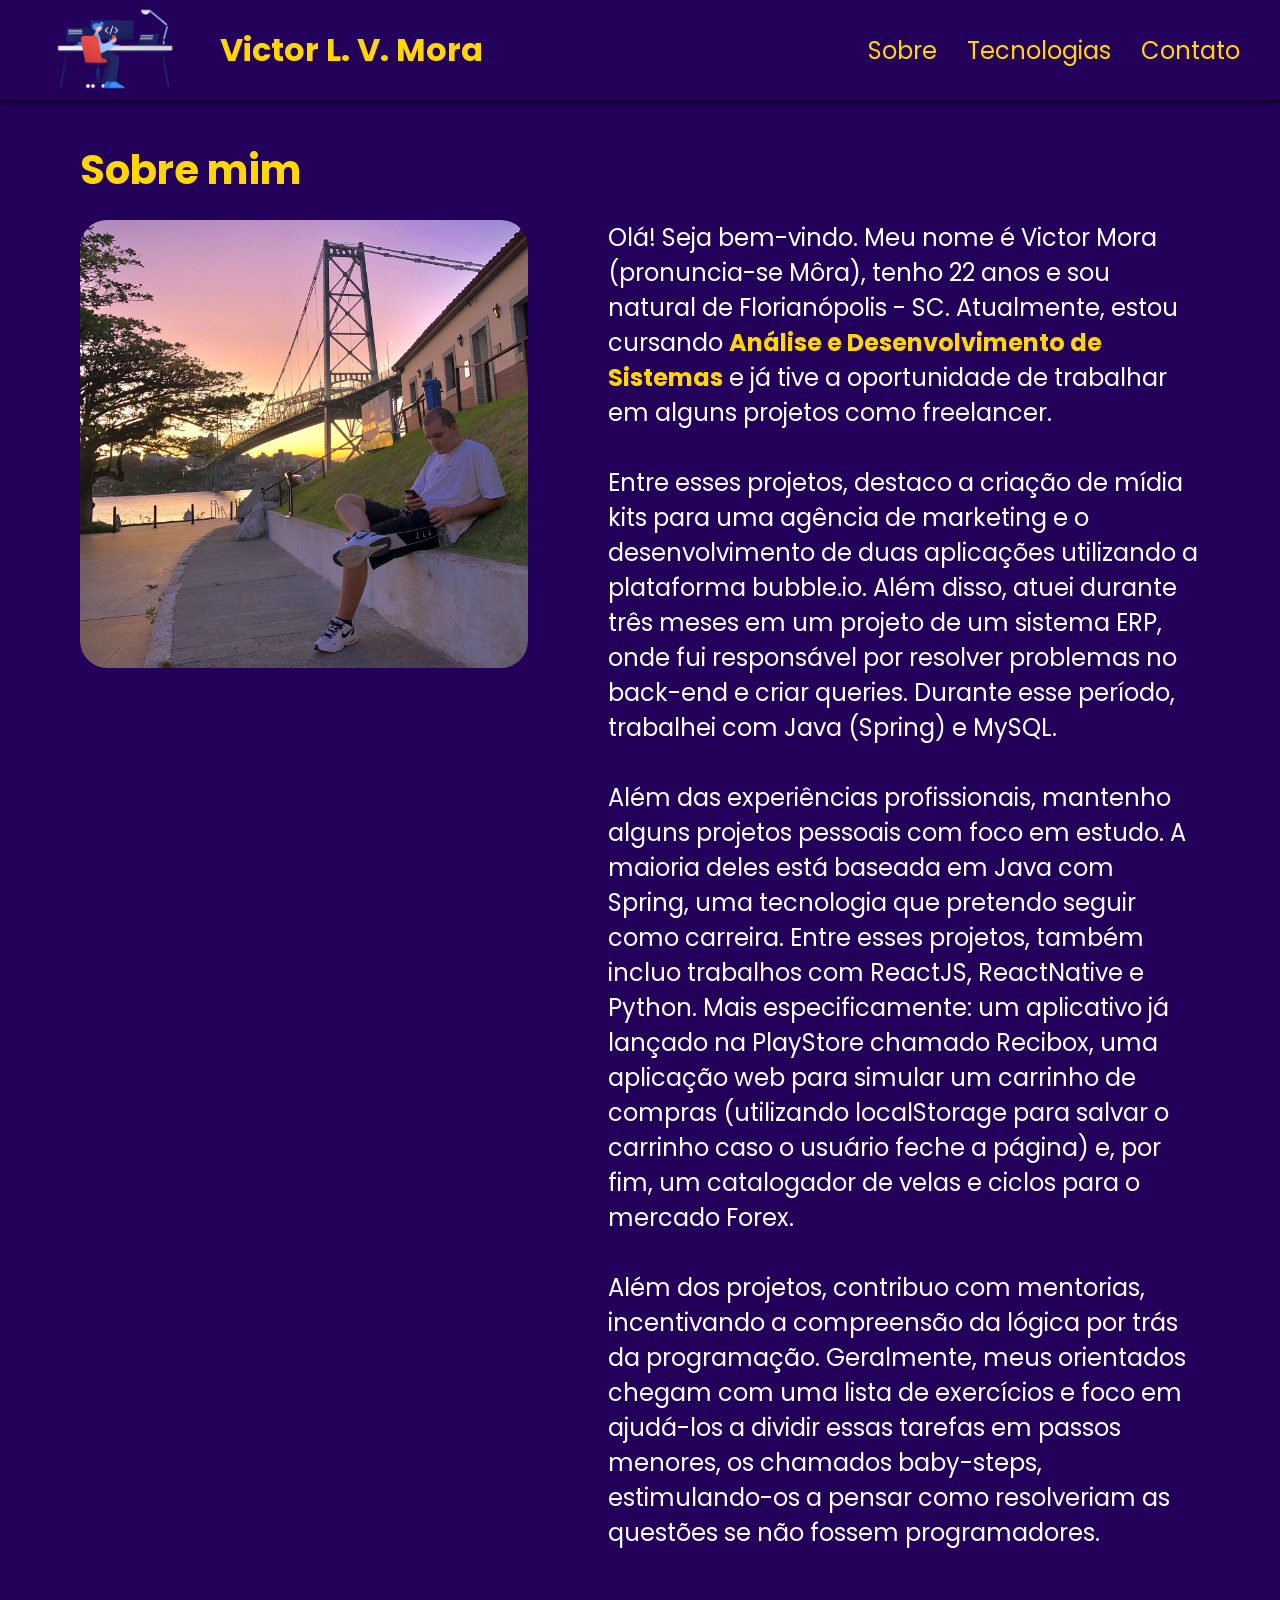
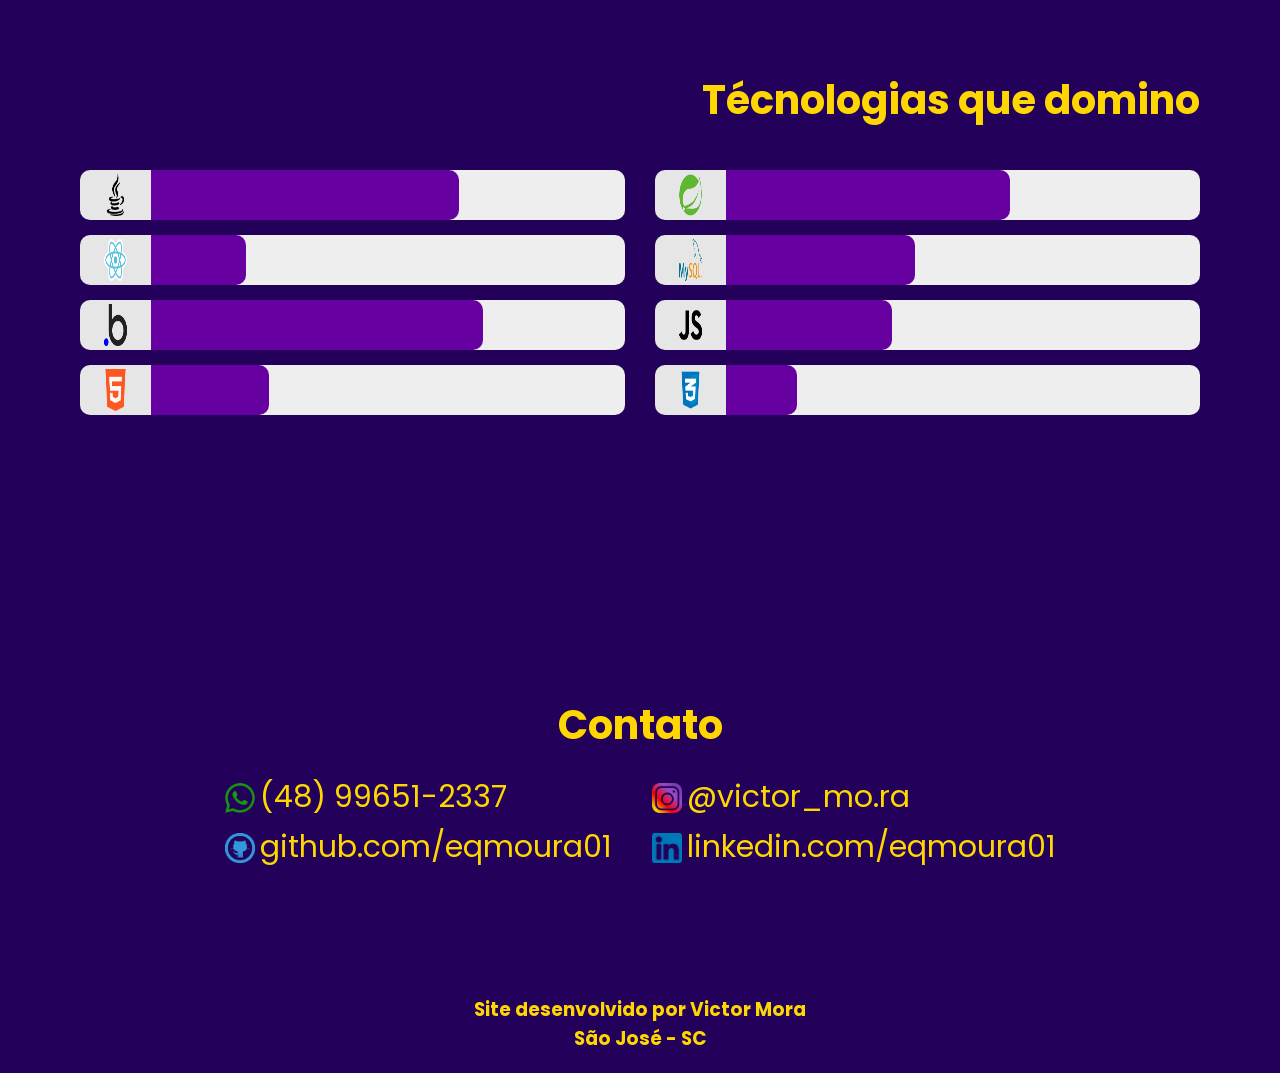
<file: index.html>
<!DOCTYPE html>
<html lang="en">

<head>
    <meta charset="UTF-8">
    <meta name="viewport" content="width=device-width, initial-scale=1.0">
    <title>Victor Mora</title>
    <link rel="stylesheet" href="./css/style.css">
</head>

<body>

    <header>

        <div id="logo">
            <img id="header-logo" src="./img/header-logo.png" alt="HeaderLogo">
            <h1>Victor L. V. Mora</h1>
        </div>

        <div id="navigation">
            <span id="sobre-btn"> <a href="#sobre-mim">Sobre</a></span>
            <span id="tecnologias-btn"> <a href="#tecnologias">Tecnologias</a></span>
            <span id="contato-btn"> <a href="#contato">Contato</a></span>
        </div>

    </header>

    <main>
        <h2 id="sobre-mim">Sobre mim</h2>
        <section id="sobre">
            <img src="./img/eu.jpg" alt="">
            <div id="texto-sobre">
                <p>Olá! Seja bem-vindo. Meu nome é Victor Mora (pronuncia-se Môra), tenho 22 anos e sou natural de
                    Florianópolis - SC. Atualmente, estou cursando <span class="enfase">Análise e Desenvolvimento de
                        Sistemas</span> e já tive a oportunidade de trabalhar em alguns projetos como freelancer.</p>
                <br>
                <p>Entre esses projetos, destaco a criação de mídia kits para uma agência de marketing e o
                    desenvolvimento
                    de duas aplicações utilizando a plataforma bubble.io. Além disso, atuei durante três meses em um
                    projeto
                    de um sistema ERP, onde fui responsável por resolver problemas no back-end e criar queries. Durante
                    esse
                    período, trabalhei com Java (Spring) e MySQL.</p>
                <br>
                <p>Além das experiências profissionais, mantenho alguns projetos pessoais com foco em estudo. A maioria
                    deles está baseada em Java com Spring, uma tecnologia que pretendo seguir como carreira. Entre esses
                    projetos, também incluo trabalhos com ReactJS, ReactNative e Python. Mais especificamente: um
                    aplicativo
                    já lançado na PlayStore chamado Recibox, uma aplicação web para simular um carrinho de compras
                    (utilizando localStorage para salvar o carrinho caso o usuário feche a página) e, por fim, um
                    catalogador de velas e ciclos para o mercado Forex.</p>
                <br>
                <p>Além dos projetos, contribuo com mentorias, incentivando a compreensão da lógica por trás da
                    programação. Geralmente, meus orientados chegam com uma lista de exercícios e foco em ajudá-los a
                    dividir essas tarefas em passos menores, os chamados baby-steps, estimulando-os a pensar como
                    resolveriam as questões se não fossem programadores.</p>
            </div>

        </section>

        <section id="tecnologias">
            <h2>Técnologias que domino</h2>

            <div class="teste">
                <!-- barra progresso JAVA -->
                <div class="barras">
                    <div class="img-holder">
                        <img src="./img/java-logo.png" alt="">
                    </div>

                    <!-- progresso da barra -->
                    <div class="progress-bar">
                        <div class="java-progress"></div>
                    </div>

                </div>

                <!-- barra progresso SPRING -->
                <div class="barras">
                    <div class="img-holder">
                        <img src="./img/spring-logo.png" alt="">
                    </div>

                    <!-- progresso da barra -->
                    <div class="progress-bar">
                        <div class="spring-progress"></div>
                    </div>

                </div>

                <!-- barra progresso REACT -->
                <div class="barras">
                    <div class="img-holder">
                        <img src="./img/react-logo.png" alt="">
                    </div>

                    <div class="progress-bar">
                        <div class="react-progress"></div>
                    </div>
                </div>

                <!-- barra progresso MySQL -->
                <div class="barras">
                    <div class="img-holder">
                        <img src="./img/mysql-logo.png" alt="">
                    </div>

                    <div class="progress-bar">
                        <div class="mysql-progress"></div>
                    </div>
                </div>

                <!-- barra progresso Bubble.io -->
                <div class="barras">
                    <div class="img-holder">
                        <img src="./img/bubble.io.png" alt="">
                    </div>

                    <div class="progress-bar">
                        <div class="bubble-progress"></div>
                    </div>
                </div>

                <!-- barra progresso Javascript -->
                <div class="barras">
                    <div class="img-holder">
                        <img src="./img/js-logo.png" alt="">
                    </div>

                    <div class="progress-bar">
                        <div class="js-progress"></div>
                    </div>
                </div>

                <!-- barra progresso HTML -->
                <div class="barras">
                    <div class="img-holder">
                        <img src="./img/html-logo.png" alt="">
                    </div>

                    <div class="progress-bar">
                        <div class="html-progress"></div>
                    </div>
                </div>

                <!-- barra progresso CSS -->
                <div class="barras">
                    <div class="img-holder">
                        <img src="./img/css-logo.png" alt="">
                    </div>

                    <div class="progress-bar">
                        <div class="css-progress"></div>
                    </div>
                </div>
            </div>


        </section>

        <section id="contato">
            <h2>Contato</h2>
            <div class="redes">

                <!-- Whatsapp -->
                <div class="rede">
                    <img src="./img/wpp-logo.png" alt="">
                    <a href="https://api.whatsapp.com/send/?phone=5548996512337&text&type=phone_number&app_absent=0"
                        target="_blank"><span>(48) 99651-2337</span></a>
                </div>

                <!-- Instagram -->
                <div class="rede">
                    <img src="./img/instagram.png" alt="">
                    <a href="https://www.instagram.com/victor_mo.ra/" target="_blank"><span>@victor_mo.ra</span></a>
                </div>

                <!-- GitHub -->
                <div class="rede">
                    <img src="./img/github.png" alt="">
                    <a href="https://github.com/eqMoura01" target="_blank"><span>github.com/eqmoura01</span></a>
                </div>

                <!-- LinkedIn -->
                <div class="rede">
                    <img src="./img/linkedin.png" alt="">
                    <a href="https://www.linkedin.com/in/eqmoura/"
                        target="_blank"><span>linkedin.com/eqmoura01</span></a>
                </div>
            </div>
        </section>
    </main>

    <footer>
        <h3>Site desenvolvido por Victor Mora</h3>
        <h3>São José - SC</h3>
    </footer>

</body>

</html>
</file>
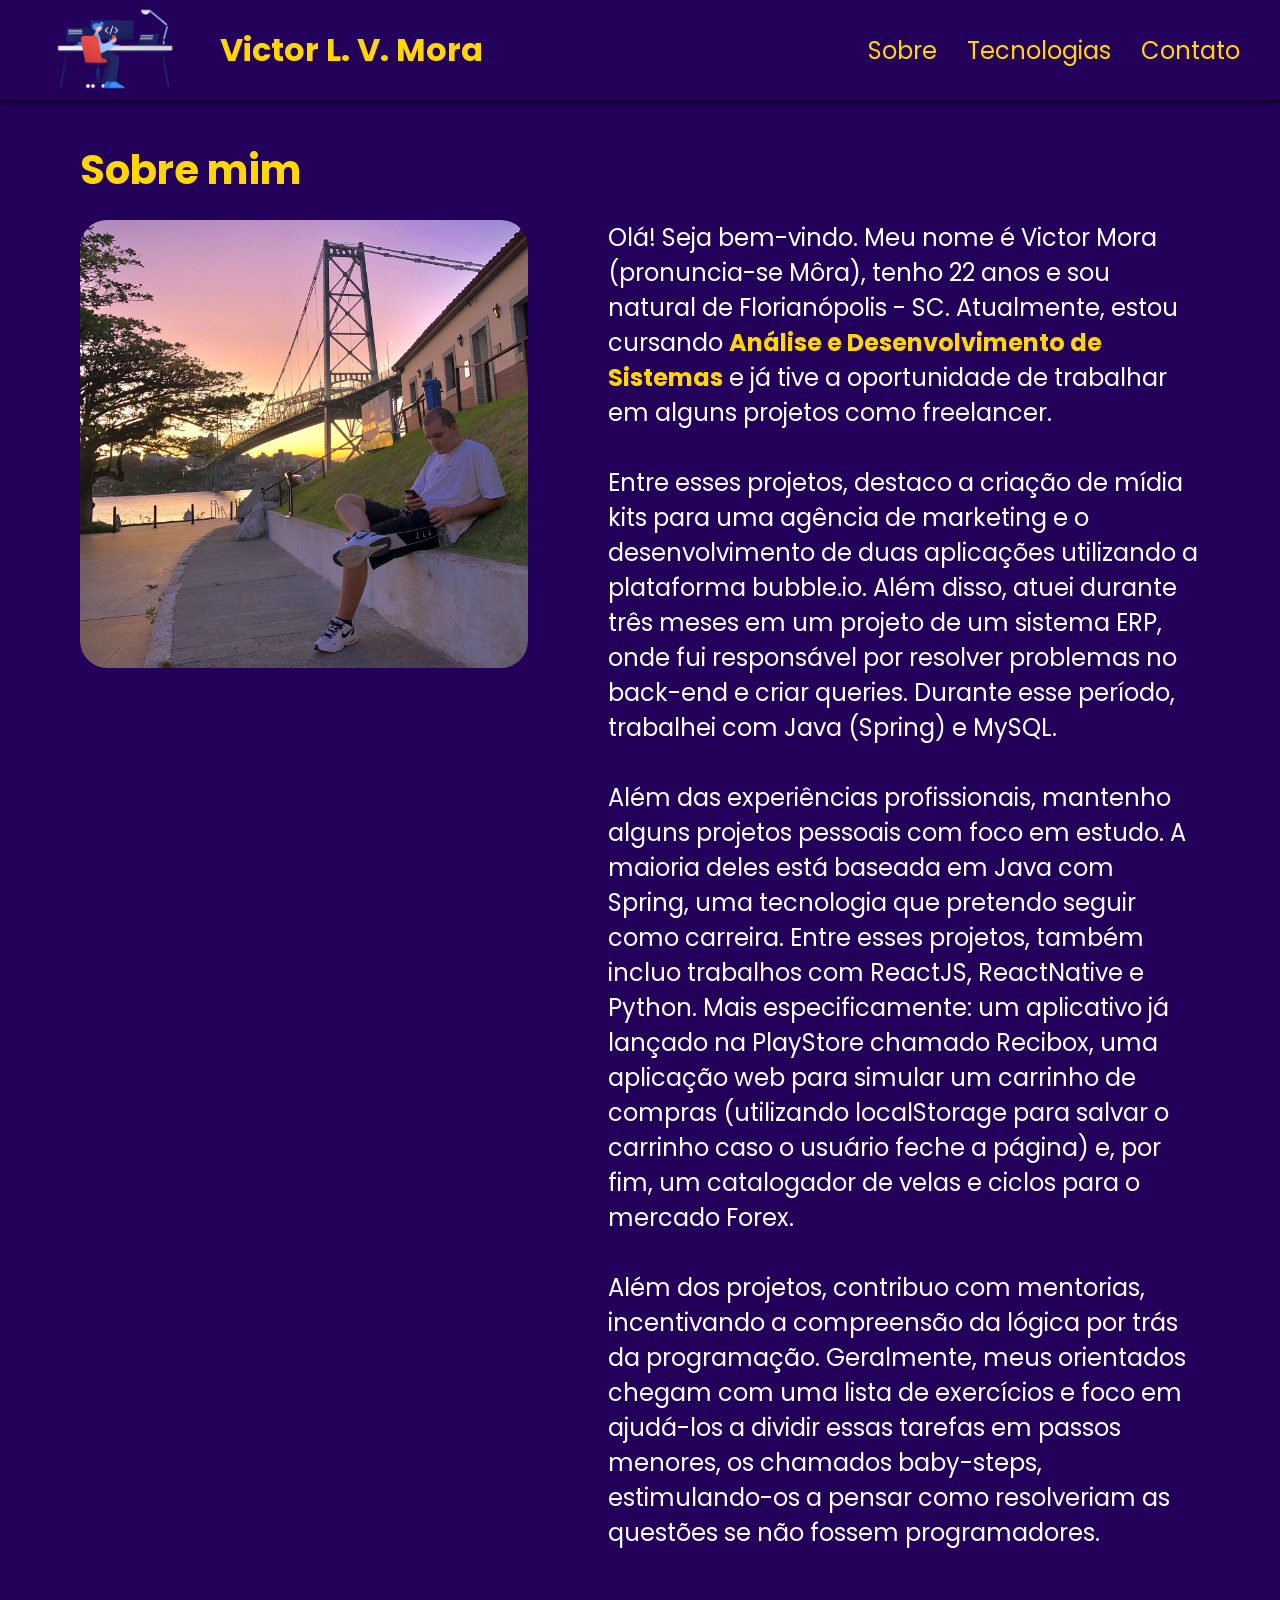
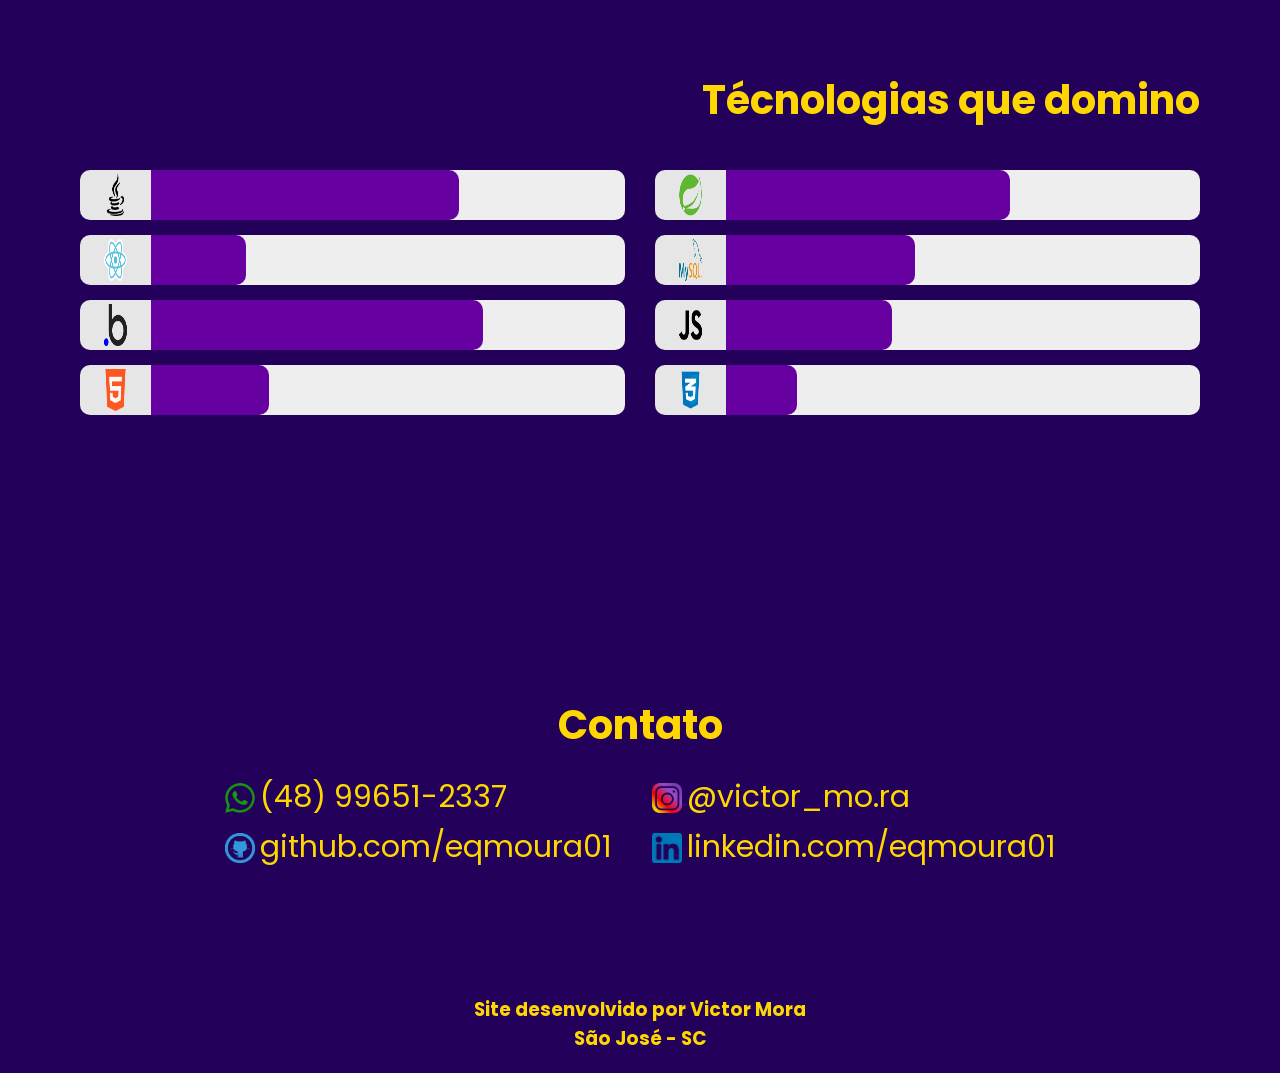
<file: html/index.html>
<!DOCTYPE html>
<html lang="en">

<head>
    <meta charset="UTF-8">
    <meta name="viewport" content="width=device-width, initial-scale=1.0">
    <title>Victor Mora</title>
    <link rel="stylesheet" href="../css/style.css">
</head>

<body>

    <header>

        <div id="logo">
            <img id="header-logo" src="../img/header-logo.png" alt="HeaderLogo">
            <h1>Victor L. V. Mora</h1>
        </div>

        <div id="navigation">
            <span id="sobre-btn"> <a href="#sobre-mim">Sobre</a></span>
            <span id="tecnologias-btn"> <a href="#tecnologias">Tecnologias</a></span>
            <span id="contato-btn"> <a href="#contato">Contato</a></span>
        </div>

    </header>

    <main>
        <h2 id="sobre-mim">Sobre mim</h2>
        <section id="sobre">
            <img src="../img/eu.jpg" alt="">
            <div id="texto-sobre">
                <p>Olá! Seja bem-vindo. Meu nome é Victor Mora (pronuncia-se Môra), tenho 22 anos e sou natural de
                    Florianópolis - SC. Atualmente, estou cursando <span class="enfase">Análise e Desenvolvimento de
                        Sistemas</span> e já tive a oportunidade de trabalhar em alguns projetos como freelancer.</p>
                <br>
                <p>Entre esses projetos, destaco a criação de mídia kits para uma agência de marketing e o
                    desenvolvimento
                    de duas aplicações utilizando a plataforma bubble.io. Além disso, atuei durante três meses em um
                    projeto
                    de um sistema ERP, onde fui responsável por resolver problemas no back-end e criar queries. Durante
                    esse
                    período, trabalhei com Java (Spring) e MySQL.</p>
                <br>
                <p>Além das experiências profissionais, mantenho alguns projetos pessoais com foco em estudo. A maioria
                    deles está baseada em Java com Spring, uma tecnologia que pretendo seguir como carreira. Entre esses
                    projetos, também incluo trabalhos com ReactJS, ReactNative e Python. Mais especificamente: um
                    aplicativo
                    já lançado na PlayStore chamado Recibox, uma aplicação web para simular um carrinho de compras
                    (utilizando localStorage para salvar o carrinho caso o usuário feche a página) e, por fim, um
                    catalogador de velas e ciclos para o mercado Forex.</p>
                <br>
                <p>Além dos projetos, contribuo com mentorias, incentivando a compreensão da lógica por trás da
                    programação. Geralmente, meus orientados chegam com uma lista de exercícios e foco em ajudá-los a
                    dividir essas tarefas em passos menores, os chamados baby-steps, estimulando-os a pensar como
                    resolveriam as questões se não fossem programadores.</p>
            </div>

        </section>

        <section id="tecnologias">
            <h2>Técnologias que domino</h2>

            <div class="teste">
                <!-- barra progresso JAVA -->
                <div class="barras">
                    <div class="img-holder">
                        <img src="../img/java-logo.png" alt="">
                    </div>

                    <!-- progresso da barra -->
                    <div class="progress-bar">
                        <div class="java-progress"></div>
                    </div>

                </div>

                <!-- barra progresso SPRING -->
                <div class="barras">
                    <div class="img-holder">
                        <img src="../img/spring-logo.png" alt="">
                    </div>

                    <!-- progresso da barra -->
                    <div class="progress-bar">
                        <div class="spring-progress"></div>
                    </div>

                </div>

                <!-- barra progresso REACT -->
                <div class="barras">
                    <div class="img-holder">
                        <img src="../img/react-logo.png" alt="">
                    </div>

                    <div class="progress-bar">
                        <div class="react-progress"></div>
                    </div>
                </div>

                <!-- barra progresso MySQL -->
                <div class="barras">
                    <div class="img-holder">
                        <img src="../img/mysql-logo.png" alt="">
                    </div>

                    <div class="progress-bar">
                        <div class="mysql-progress"></div>
                    </div>
                </div>

                <!-- barra progresso Bubble.io -->
                <div class="barras">
                    <div class="img-holder">
                        <img src="../img/bubble.io.png" alt="">
                    </div>

                    <div class="progress-bar">
                        <div class="bubble-progress"></div>
                    </div>
                </div>

                <!-- barra progresso Javascript -->
                <div class="barras">
                    <div class="img-holder">
                        <img src="../img/js-logo.png" alt="">
                    </div>

                    <div class="progress-bar">
                        <div class="js-progress"></div>
                    </div>
                </div>

                <!-- barra progresso HTML -->
                <div class="barras">
                    <div class="img-holder">
                        <img src="../img/html-logo.png" alt="">
                    </div>

                    <div class="progress-bar">
                        <div class="html-progress"></div>
                    </div>
                </div>

                <!-- barra progresso CSS -->
                <div class="barras">
                    <div class="img-holder">
                        <img src="../img/css-logo.png" alt="">
                    </div>

                    <div class="progress-bar">
                        <div class="css-progress"></div>
                    </div>
                </div>
            </div>


        </section>

        <section id="contato">
            <h2>Contato</h2>
            <div class="redes">

                <!-- Whatsapp -->
                <div class="rede">
                    <img src="../img/wpp-logo.png" alt="">
                    <a href="https://api.whatsapp.com/send/?phone=5548996512337&text&type=phone_number&app_absent=0"
                        target="_blank"><span>(48) 99651-2337</span></a>
                </div>

                <!-- Instagram -->
                <div class="rede">
                    <img src="../img/instagram.png" alt="">
                    <a href="https://www.instagram.com/victor_mo.ra/" target="_blank"><span>@victor_mo.ra</span></a>
                </div>

                <!-- GitHub -->
                <div class="rede">
                    <img src="../img/github.png" alt="">
                    <a href="https://github.com/eqMoura01" target="_blank"><span>github.com/eqmoura01</span></a>
                </div>

                <!-- LinkedIn -->
                <div class="rede">
                    <img src="../img/linkedin.png" alt="">
                    <a href="https://www.linkedin.com/in/eqmoura/"
                        target="_blank"><span>linkedin.com/eqmoura01</span></a>
                </div>
            </div>
        </section>
    </main>

    <footer>
        <h3>Site desenvolvido por Victor Mora</h3>
        <h3>São José - SC</h3>
    </footer>

</body>

</html>
</file>
<file: css/style.css>
@import url('https://fonts.googleapis.com/css2?family=Poppins:ital,wght@0,700;1,400;1,800&display=swap');

* {
    box-sizing: border-box;
    padding: 0;
    margin: 0;
    background-color: rgb(35, 0, 90);
    color: gold;
    text-decoration: none;
    font-family: 'Poppins', sans-serif;
}

body {
    height: 100vh;
}

header {
    width: 100%;
    position: fixed;
    top: 0;
    display: flex;
    flex-direction: row;
    padding: 0 40px;
    justify-content: space-between;
    box-shadow: 0 0.5px 6px black;
}

header div {
    display: flex;
    flex-direction: row;
    align-items: center;
}

#logo {
    gap: 30px;
    display: flex;
    flex-direction: row;
    align-items: center;
    font-size: 1rem;
}

#navigation {
    gap: 30px;
    font-size: 1.5rem;
}

#header-logo {
    width: 150px;
}

main {
    padding: 0 80px;
    padding-top: 120px;

    width: 100%;
}

h2 {
    font-size: 2.5rem;
    padding: 20px 0 20px 0;
    scroll-margin-top: 120px;
}

#sobre {
    display: flex;
    gap: 80px;
    font-size: 1.5rem;
    align-items: flex-start;

}

#sobre img {
    max-width: 40%;
    height: auto;
    object-fit: contain;
    border-radius: 1.7rem;
}

#sobre p {
    color: white;
}

.enfase {
    font-weight: 700;
}

#tecnologias {
    display: flex;
    flex-direction: column;
    row-gap: 20px;
    padding: 100px 0 200px 0;
    scroll-margin-top: 100px;
}

#tecnologias h2 {
    text-align: right;
}

.teste {
    display: grid;
    grid-template-columns: repeat(2, auto);
    grid-template-rows: repeat(3, auto);
    align-items: center;
    column-gap: 30px;
    row-gap: 15px;
}

.barras {
    display: flex;
    height: 50px;
}

.img-holder {
    background-color: rgb(230, 230, 230);
    width: fit-content;
    width: 80px;
    height: 100%;
    display: flex;
    padding: 4px;
    border-radius: 10px 0 0 10px;
}

.barras img {
    width: 100%;

    background-color: rgb(230, 230, 230);
    padding: 0 20px 0 20px;

}

.progress-bar {
    width: 100%;
    background-color: #eee;
    height: 100%;
    border-radius: 0 10px 10px 0;
}

.java-progress {
    /* Ajuste este valor para definir o progresso desejado */
    width: 65%;
    background-color: #6600a1;
    height: 100%;
    border-radius: 0 10px 10px 0;
    transition: width 0.3s ease-in-out;
}

.spring-progress {
    /* Ajuste este valor para definir o progresso desejado */
    width: 60%;
    background-color: #6600a1;
    height: 100%;
    border-radius: 0 10px 10px 0;
    transition: width 0.3s ease-in-out;
}

.react-progress {
    /* Ajuste este valor para definir o progresso desejado */
    width: 20%;
    background-color: #6600a1;
    height: 100%;
    border-radius: 0 10px 10px 0;
    transition: width 0.3s ease-in-out;
}

.mysql-progress {
    /* Ajuste este valor para definir o progresso desejado */
    width: 40%;
    background-color: #6600a1;
    height: 100%;
    border-radius: 0 10px 10px 0;
    transition: width 0.3s ease-in-out;
}

.bubble-progress {
    /* Ajuste este valor para definir o progresso desejado */
    width: 70%;
    background-color: #6600a1;
    height: 100%;
    border-radius: 0 10px 10px 0;
    transition: width 0.3s ease-in-out;
}

.js-progress {
    /* Ajuste este valor para definir o progresso desejado */
    width: 35%;
    background-color: #6600a1;
    height: 100%;
    border-radius: 0 10px 10px 0;
    transition: width 0.3s ease-in-out;
}

.html-progress {
    /* Ajuste este valor para definir o progresso desejado */
    width: 25%;
    background-color: #6600a1;
    height: 100%;
    border-radius: 0 10px 10px 0;
    transition: width 0.3s ease-in-out;
}

.css-progress {
    /* Ajuste este valor para definir o progresso desejado */
    width: 15%;
    background-color: #6600a1;
    height: 100%;
    border-radius: 0 10px 10px 0;
    transition: width 0.3s ease-in-out;
}

#contato {
    padding: 60px;
    display: flex;
    flex-direction: column;
    align-items: center;
}

#contato h2 {
    text-align: center;
}

.redes {
    display: grid;
    grid-template-columns: repeat(2, auto);
    grid-template-rows: repeat(2, 10px);
    justify-content: space-between;
    width: fit-content;
    height: fit-content;
    gap: 40px;
}

.rede {
    width: fit-content;
    height: fit-content;
    gap: 5px;
    display: flex;
    align-items: center;
    font-size: 30px;
}

.rede img {
    width: 30px;
    height: 30px;
}

footer {
    padding: 100px 0 20px 0;
    display: flex;
    flex-direction: column;
    align-items: center;
    justify-content: center;
}
</file>
